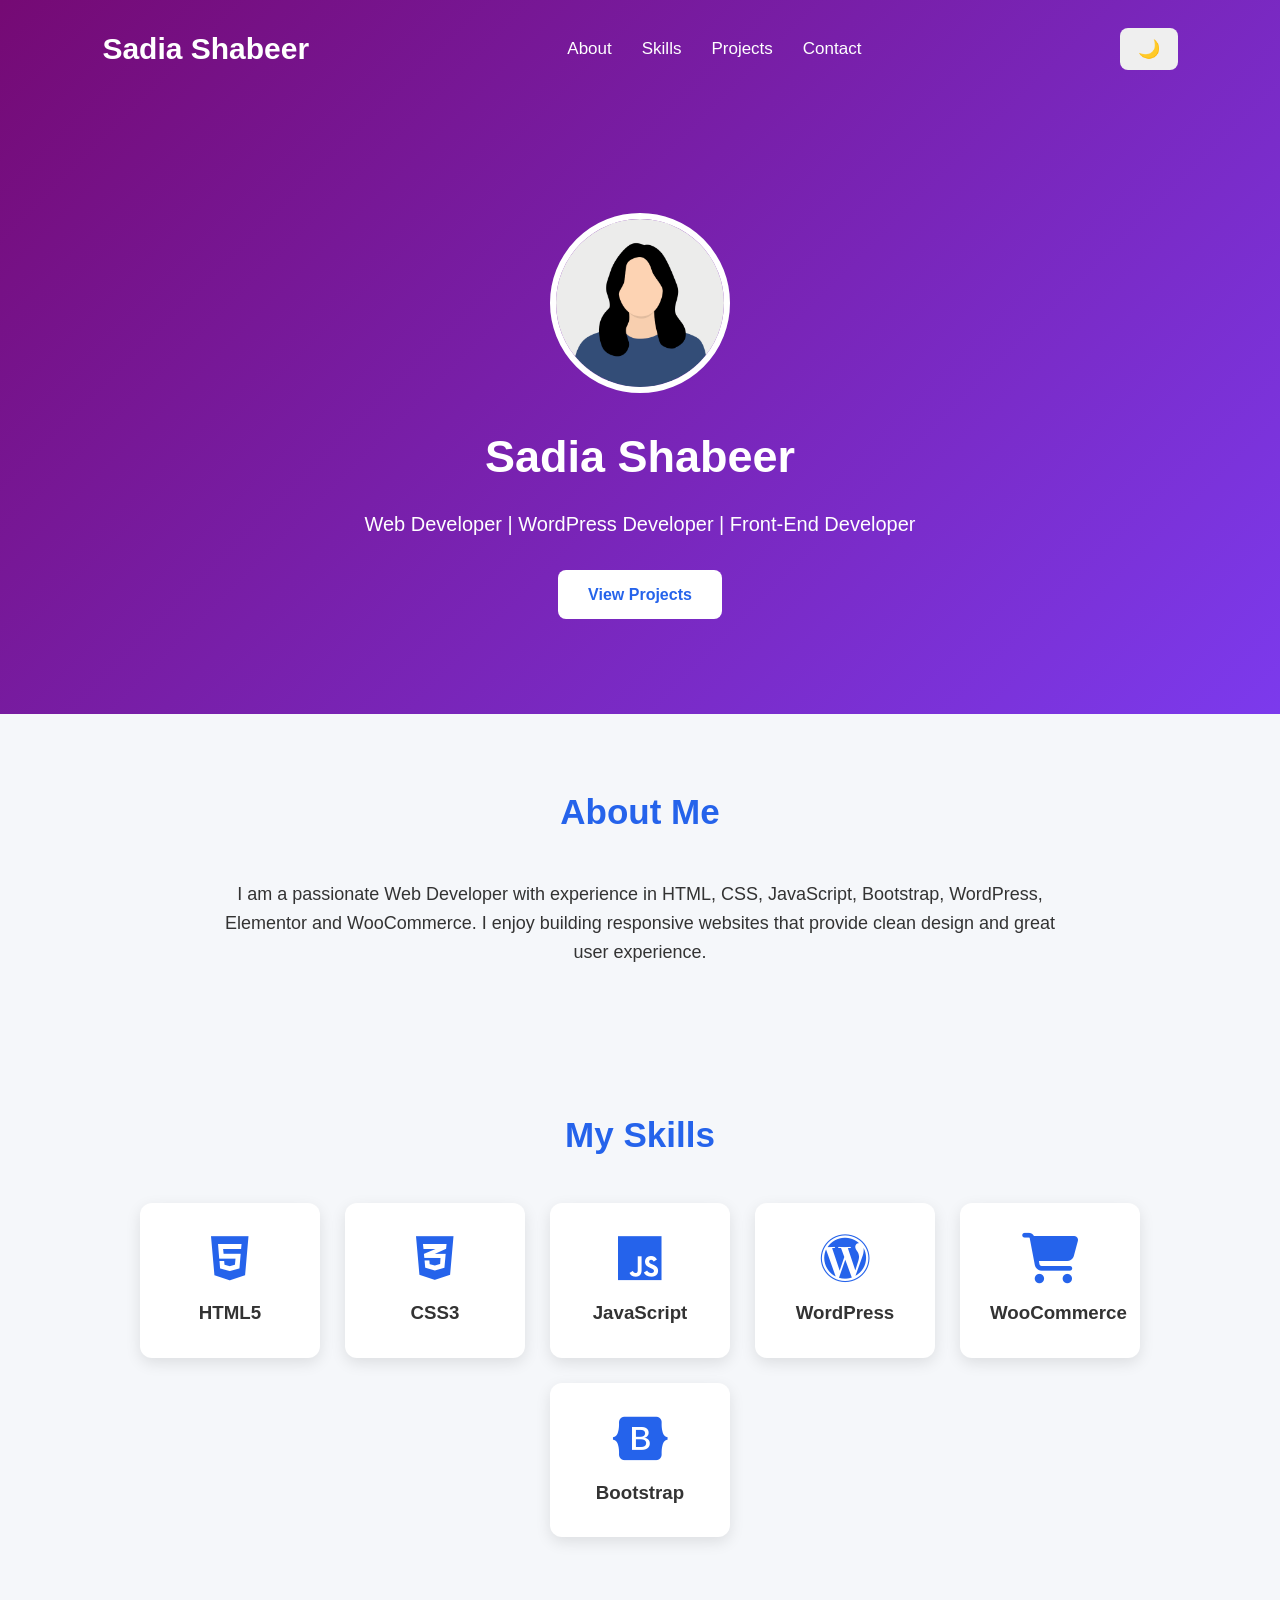
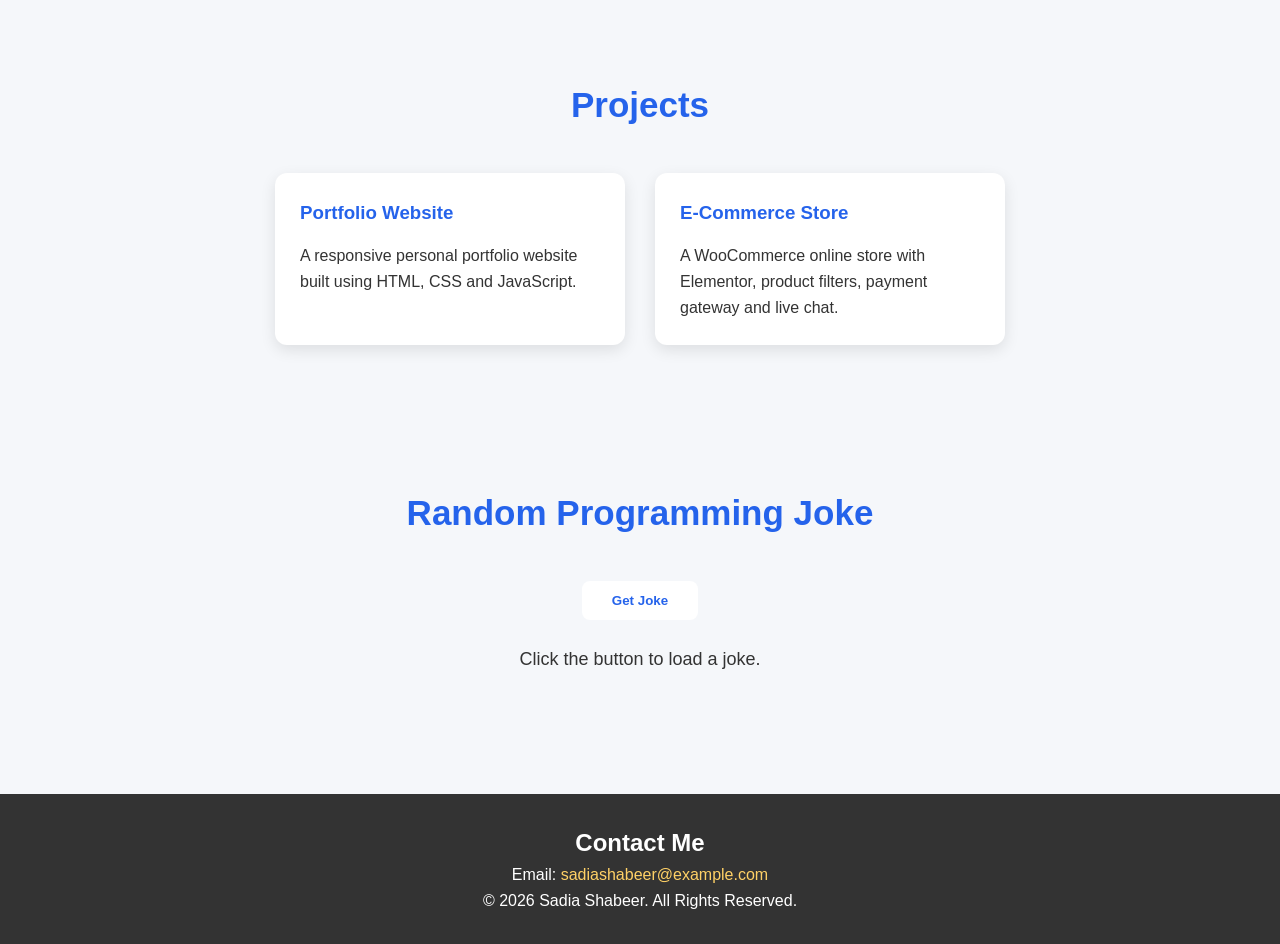
<file: index.html>
<!DOCTYPE html>
<html lang="en">

<head>
    <meta charset="UTF-8">
    <meta name="viewport" content="width=device-width, initial-scale=1.0">
    <title>Sadia Shabeer | Portfolio</title>

    <link rel="stylesheet" href="styles.css">

    <!-- Font Awesome -->
    <link rel="stylesheet"
        href="https://cdnjs.cloudflare.com/ajax/libs/font-awesome/6.7.2/css/all.min.css">
</head>

<body>

    <!-- Header -->
    <header>

        <!-- Navigation -->
        <nav>

            <h2 class="logo">Sadia Shabeer</h2>

            <ul>
                <li><a href="#about">About</a></li>
                <li><a href="#skills">Skills</a></li>
                <li><a href="#projects">Projects</a></li>
                <li><a href="#contact">Contact</a></li>
            </ul>

            <button id="darkModeBtn">🌙</button>

        </nav>

        <!-- Hero -->

        <section class="hero">

            <img src="image.png" alt="Sadia Shabeer">

            <h1>Sadia Shabeer</h1>

            <p>
                Web Developer | WordPress Developer | Front-End Developer
            </p>

            <a href="#projects" class="btn">
                View Projects
            </a>

        </section>

    </header>

    <!-- Main -->

    <main>

        <!-- About -->

        <section id="about">

            <h2>About Me</h2>

            <p>
                I am a passionate Web Developer with experience in HTML,
                CSS, JavaScript, Bootstrap, WordPress, Elementor and
                WooCommerce. I enjoy building responsive websites that
                provide clean design and great user experience.
            </p>

        </section>

        <!-- Skills -->

        <section id="skills">

            <h2>My Skills</h2>

            <div class="skills-container">

                <div class="skill-card">
                    <i class="fa-brands fa-html5"></i>
                    <h3>HTML5</h3>
                </div>

                <div class="skill-card">
                    <i class="fa-brands fa-css3-alt"></i>
                    <h3>CSS3</h3>
                </div>

                <div class="skill-card">
                    <i class="fa-brands fa-js"></i>
                    <h3>JavaScript</h3>
                </div>

                <div class="skill-card">
                    <i class="fa-brands fa-wordpress"></i>
                    <h3>WordPress</h3>
                </div>

                <div class="skill-card">
                    <i class="fa-solid fa-cart-shopping"></i>
                    <h3>WooCommerce</h3>
                </div>

                <div class="skill-card">
                    <i class="fa-brands fa-bootstrap"></i>
                    <h3>Bootstrap</h3>
                </div>

            </div>

        </section>

        <!-- Projects -->

        <section id="projects">

            <h2>Projects</h2>

            <div class="project-container">

                <div class="project-card">

                    <h3>Portfolio Website</h3>

                    <p>
                        A responsive personal portfolio website built using
                        HTML, CSS and JavaScript.
                    </p>

                </div>

                <div class="project-card">

                    <h3>E-Commerce Store</h3>

                    <p>
                        A WooCommerce online store with Elementor,
                        product filters, payment gateway and live chat.
                    </p>

                </div>

            </div>

        </section>

        <!-- API Section -->

        <section id="api">

            <h2>Random Programming Joke</h2>

            <button id="jokeBtn" class="btn">
                Get Joke
            </button>

            <p id="joke">
                Click the button to load a joke.
            </p>

        </section>

    </main>

    <!-- Footer -->

    <footer id="contact">

        <h2>Contact Me</h2>

        <p>Email:
            <a href="mailto:sadiashabeer@example.com">
                sadiashabeer@example.com
            </a>
        </p>

        <p>
            &copy; 2026 Sadia Shabeer. All Rights Reserved.
        </p>

    </footer>

    <script src="script.js"></script>

</body>

  </html>
</file>
<file: styles.css>
/* ========================= CSS RESET ========================= */

* {
  margin: 0;
  padding: 0;
  box-sizing: border-box;
}

html {
  scroll-behavior: smooth;
}

body {
  font-family: Arial, Helvetica, sans-serif;
  background: #f5f7fa;
  color: #333;
  line-height: 1.6;
}

/* ========================= HEADER ========================= */

header {
  background: linear-gradient(135deg, #750a74, #7c3aed);
  color: #fff;
  padding: 25px 8%;
}

/* ========================= NAVBAR ========================= */

nav {
  display: flex;
  justify-content: space-between;
  align-items: center;
  margin-bottom: 70px;
}

.logo {
  font-size: 30px;
  font-weight: bold;
}

nav ul {
  display: flex;
  list-style: none;
  gap: 30px;
}

nav ul li a {
  color: white;
  text-decoration: none;
  font-size: 17px;
  transition: 0.3s;
}

nav ul li a:hover {
  color: #ffd166;
}

#darkModeBtn {
  padding: 10px 18px;
  border: none;
  border-radius: 8px;
  cursor: pointer;
  font-size: 18px;
}

/* ========================= HERO ========================= */

.hero {
  text-align: center;
  max-width: 800px;
  margin: auto;
}

.hero img {
  width: 180px;
  height: 180px;
  object-fit: cover;
  border-radius: 50%;
  border: 6px solid white;
  margin-bottom: 20px;
}

.hero h1 {
  font-size: 45px;
  margin-bottom: 15px;
}

.hero p {
  font-size: 20px;
  margin-bottom: 30px;
}

.btn {
  display: inline-block;
  padding: 12px 30px;
  background: white;
  color: #2563eb;
  text-decoration: none;
  border-radius: 8px;
  font-weight: bold;
  transition: 0.3s;
  border: none;
  cursor: pointer;
}

.btn:hover {
  background: #ffd166;
  transform: scale(1.05);
}

/* ========================= MAIN ========================= */

main {
  width: 90%;
  max-width: 1200px;
  margin: auto;
}

section {
  padding: 70px 0;
}

section h2 {
  text-align: center;
  margin-bottom: 40px;
  font-size: 35px;
  color: #2563eb;
}

/* ========================= ABOUT ========================= */

#about p {
  max-width: 850px;
  margin: auto;
  text-align: center;
  font-size: 18px;
}

/* ========================= SKILLS ========================= */

.skills-container {
  display: flex;
  justify-content: center;
  flex-wrap: wrap;
  gap: 25px;
}

.skill-card {
  background: white;
  width: 180px;
  padding: 30px;
  border-radius: 12px;
  text-align: center;
  box-shadow: 0 5px 15px rgba(0, 0, 0, 0.1);
  transition: 0.4s;
}

.skill-card i {
  font-size: 50px;
  color: #2563eb;
  margin-bottom: 15px;
}

.skill-card:hover {
  transform: translateY(-10px);
}

/* ========================= PROJECTS ========================= */

.project-container {
  display: flex;
  gap: 30px;
  justify-content: center;
  flex-wrap: wrap;
}

.project-card {
  width: 350px;
  background: white;
  padding: 25px;
  border-radius: 12px;
  box-shadow: 0 5px 15px rgba(0, 0, 0, 0.1);
  transition: 0.4s;
}

.project-card h3 {
  color: #2563eb;
  margin-bottom: 15px;
}

.project-card:hover {
  transform: translateY(-10px);
}

/* ========================= API ========================= */

#api {
  text-align: center;
}

#joke {
  margin-top: 25px;
  font-size: 18px;
  font-weight: 500;
}

/* ========================= FOOTER ========================= */

footer {
  background: #333;
  color: white;
  text-align: center;
  padding: 30px;
  margin-top: 50px;
}

footer a {
  color: #ffd166;
  text-decoration: none;
}

/* ========================= DARK MODE ========================= */

body.dark-mode {
  background: #121212;
  color: white;
}

body.dark-mode section h2 {
  color: #ffd166;
}

body.dark-mode .skill-card,
body.dark-mode .project-card {
  background: #1f1f1f;
  color: white;
}

body.dark-mode footer {
  background: #000;
}

body.dark-mode .btn {
  background: #ffd166;
  color: #111;
}

/* ========================= RESPONSIVE ========================= */

@media (max-width: 768px) {
  nav {
    flex-direction: column;
    gap: 20px;
  }

  nav ul {
    flex-direction: column;
    text-align: center;
    gap: 15px;
  }

  .skills-container {
    flex-direction: column;
    align-items: center;
  }

  .project-container {
    flex-direction: column;
    align-items: center;
  }

  .project-card {
    width: 100%;
  }

  .hero h1 {
    font-size: 35px;
  }

  .hero p {
    font-size: 18px;
  }

  .hero img {
    width: 150px;
    height: 150px;
  }
  }
</file>
